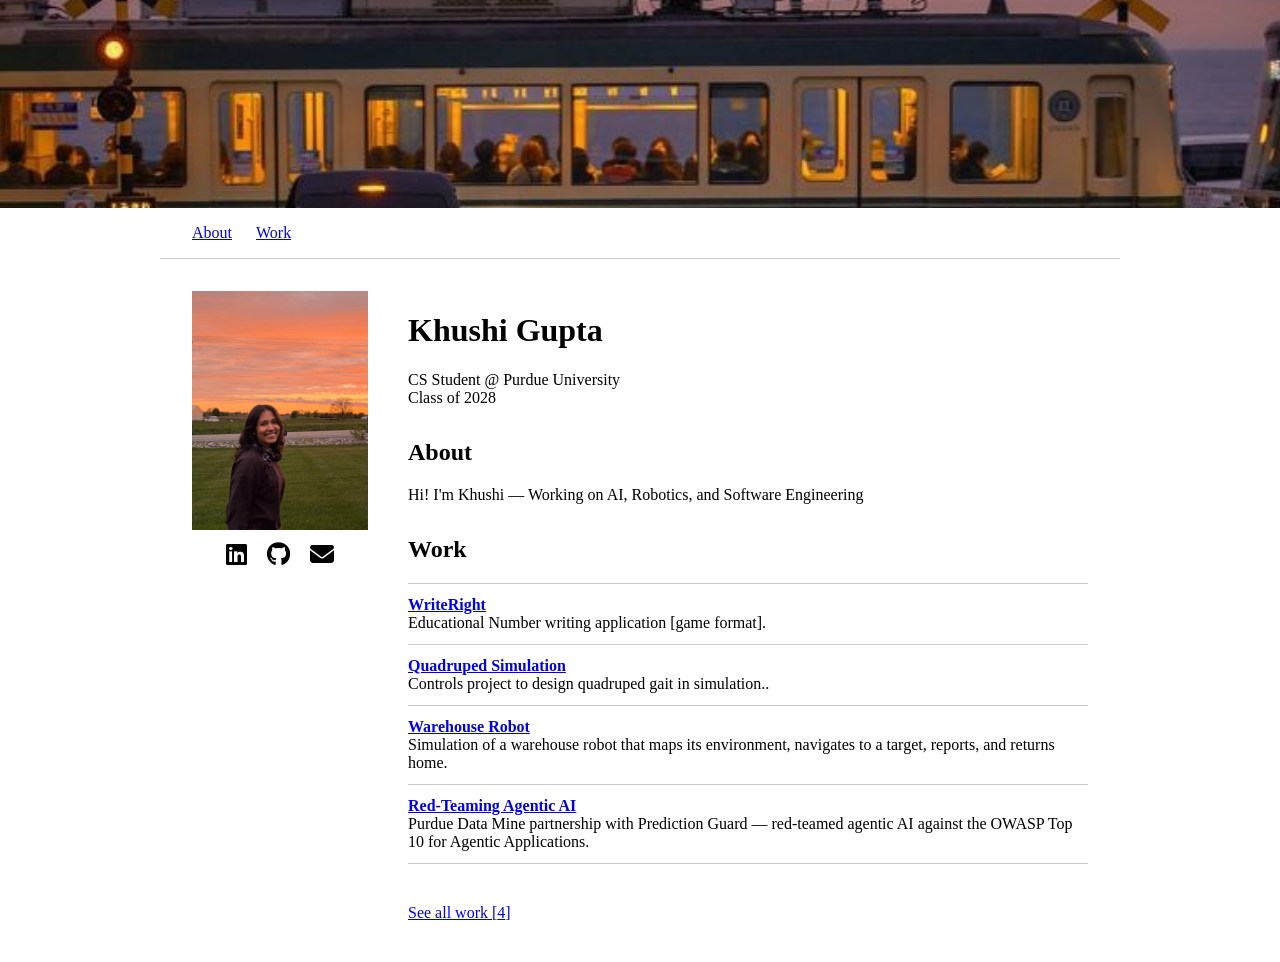
<file: index.html>
<!DOCTYPE html>
<html lang="en">
<head>
    <meta charset="UTF-8">
    <meta name="viewport" content="width=device-width, initial-scale=1.0">
    <title>Khushi Gupta</title>
    <link rel="stylesheet" href="https://cdnjs.cloudflare.com/ajax/libs/font-awesome/6.5.1/css/all.min.css">
    <link rel="stylesheet" href="styles.css">
</head>

<body>

    <header class="banner" aria-label="Profile header"></header>

    <nav class="top-nav" id="top-nav" aria-label="Main"></nav>

    <div class="page">
        <aside class="profile" aria-label="Profile">
            <img class="profile-photo" src="profile.jpeg" alt="Khushi Gupta">
            <nav class="profile-links" aria-label="Social links">
                <a href="https://www.linkedin.com/in/khushigpta/" aria-label="LinkedIn"><i class="fa-brands fa-linkedin"></i></a>
                <a href="https://github.com/kgupt07" aria-label="GitHub"><i class="fa-brands fa-github"></i></a>
                <a href="mailto:007khushigupta@gmail.com" aria-label="Email"><i class="fa-solid fa-envelope"></i></a>
            </nav>
        </aside>

        <main class="content">
            <h1>Khushi Gupta</h1>
            <p> CS Student @ Purdue University <br>
                Class of 2028
            </p>

            <section id="about">
                <h2>About</h2>
                <p>Hi! I'm Khushi — Working on AI, Robotics, and Software Engineering  </p>
            </section>

            <section id="work">
                <h2>Work</h2>

                <ul class="project-list" id="featured-projects"></ul>

                <a class="see-all" id="see-all-work" href="work.html">
                    See all work [<span id="project-count"></span>]
                </a>
            </section>

        </main>
    </div>

    <script src="nav.js"></script>
    <script src="projects.js"></script>
    <script>
        renderNav();
        renderProjectList("featured-projects", { featuredOnly: true });
        renderSeeAllLink("see-all-work", "project-count");
    </script>

</body>
</html>
</file>
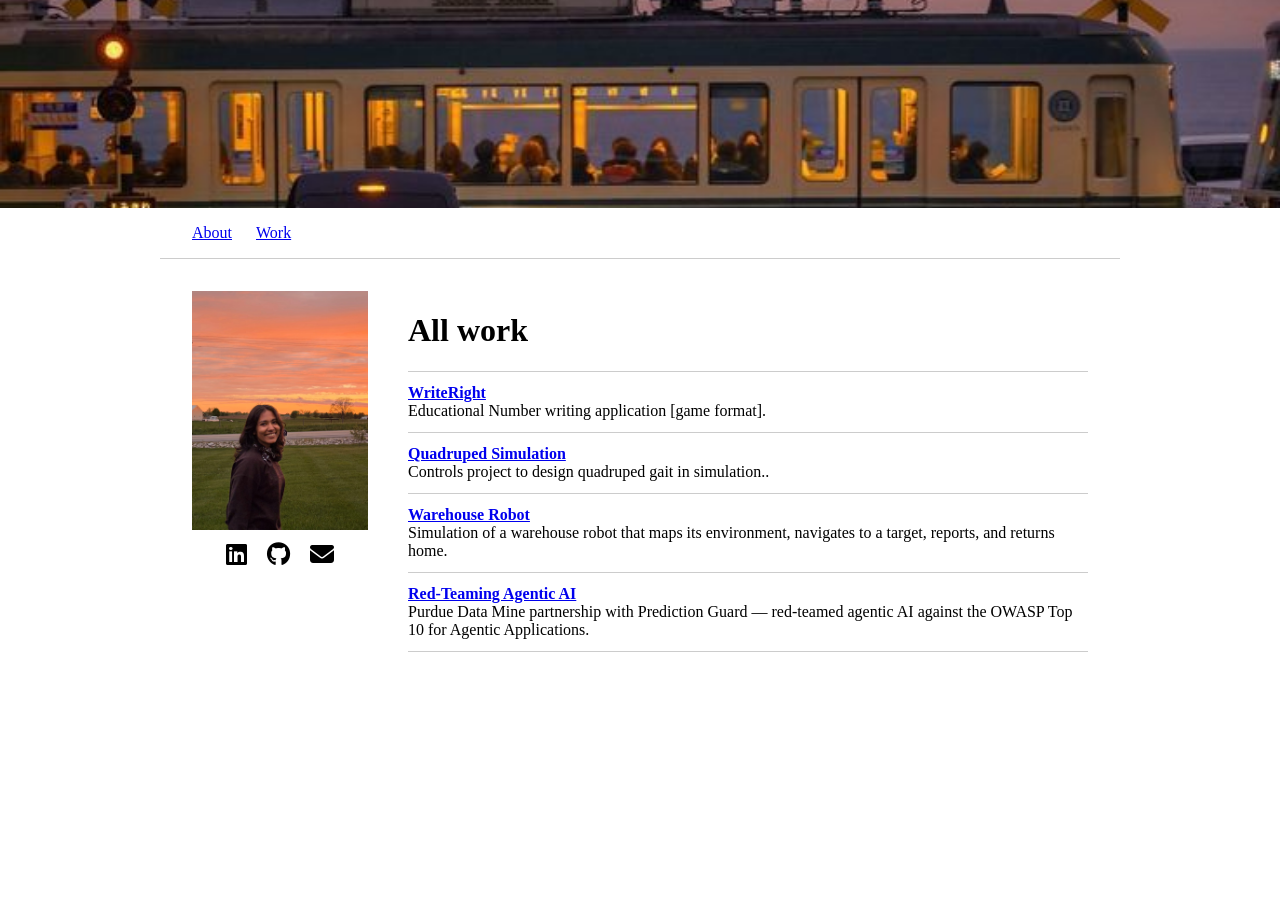
<file: work.html>
<!DOCTYPE html>
<html lang="en">
<head>
    <meta charset="UTF-8">
    <meta name="viewport" content="width=device-width, initial-scale=1.0">
    <title>Work — Khushi Gupta</title>
    <link rel="stylesheet" href="https://cdnjs.cloudflare.com/ajax/libs/font-awesome/6.5.1/css/all.min.css">
    <link rel="stylesheet" href="styles.css">
</head>

<body>

    <header class="banner" aria-label="Profile header"></header>

    <nav class="top-nav" id="top-nav" aria-label="Main"></nav>

    <div class="page">
        <aside class="profile" aria-label="Profile">
            <img class="profile-photo" src="profile.jpeg" alt="Khushi Gupta">
            <nav class="profile-links" aria-label="Social links">
                <a href="https://www.linkedin.com/in/khushigpta/" aria-label="LinkedIn"><i class="fa-brands fa-linkedin"></i></a>
                <a href="https://github.com/kgupt07" aria-label="GitHub"><i class="fa-brands fa-github"></i></a>
                <a href="mailto:007khushigupta@gmail.com" aria-label="Email"><i class="fa-solid fa-envelope"></i></a>
            </nav>
        </aside>

        <main class="content">
            <h1>All work</h1>
            <ul class="project-list" id="all-projects"></ul>
        </main>
    </div>

    <script src="nav.js"></script>
    <script src="projects.js"></script>
    <script>
        renderNav();
        renderProjectList("all-projects");
    </script>

</body>
</html>
</file>
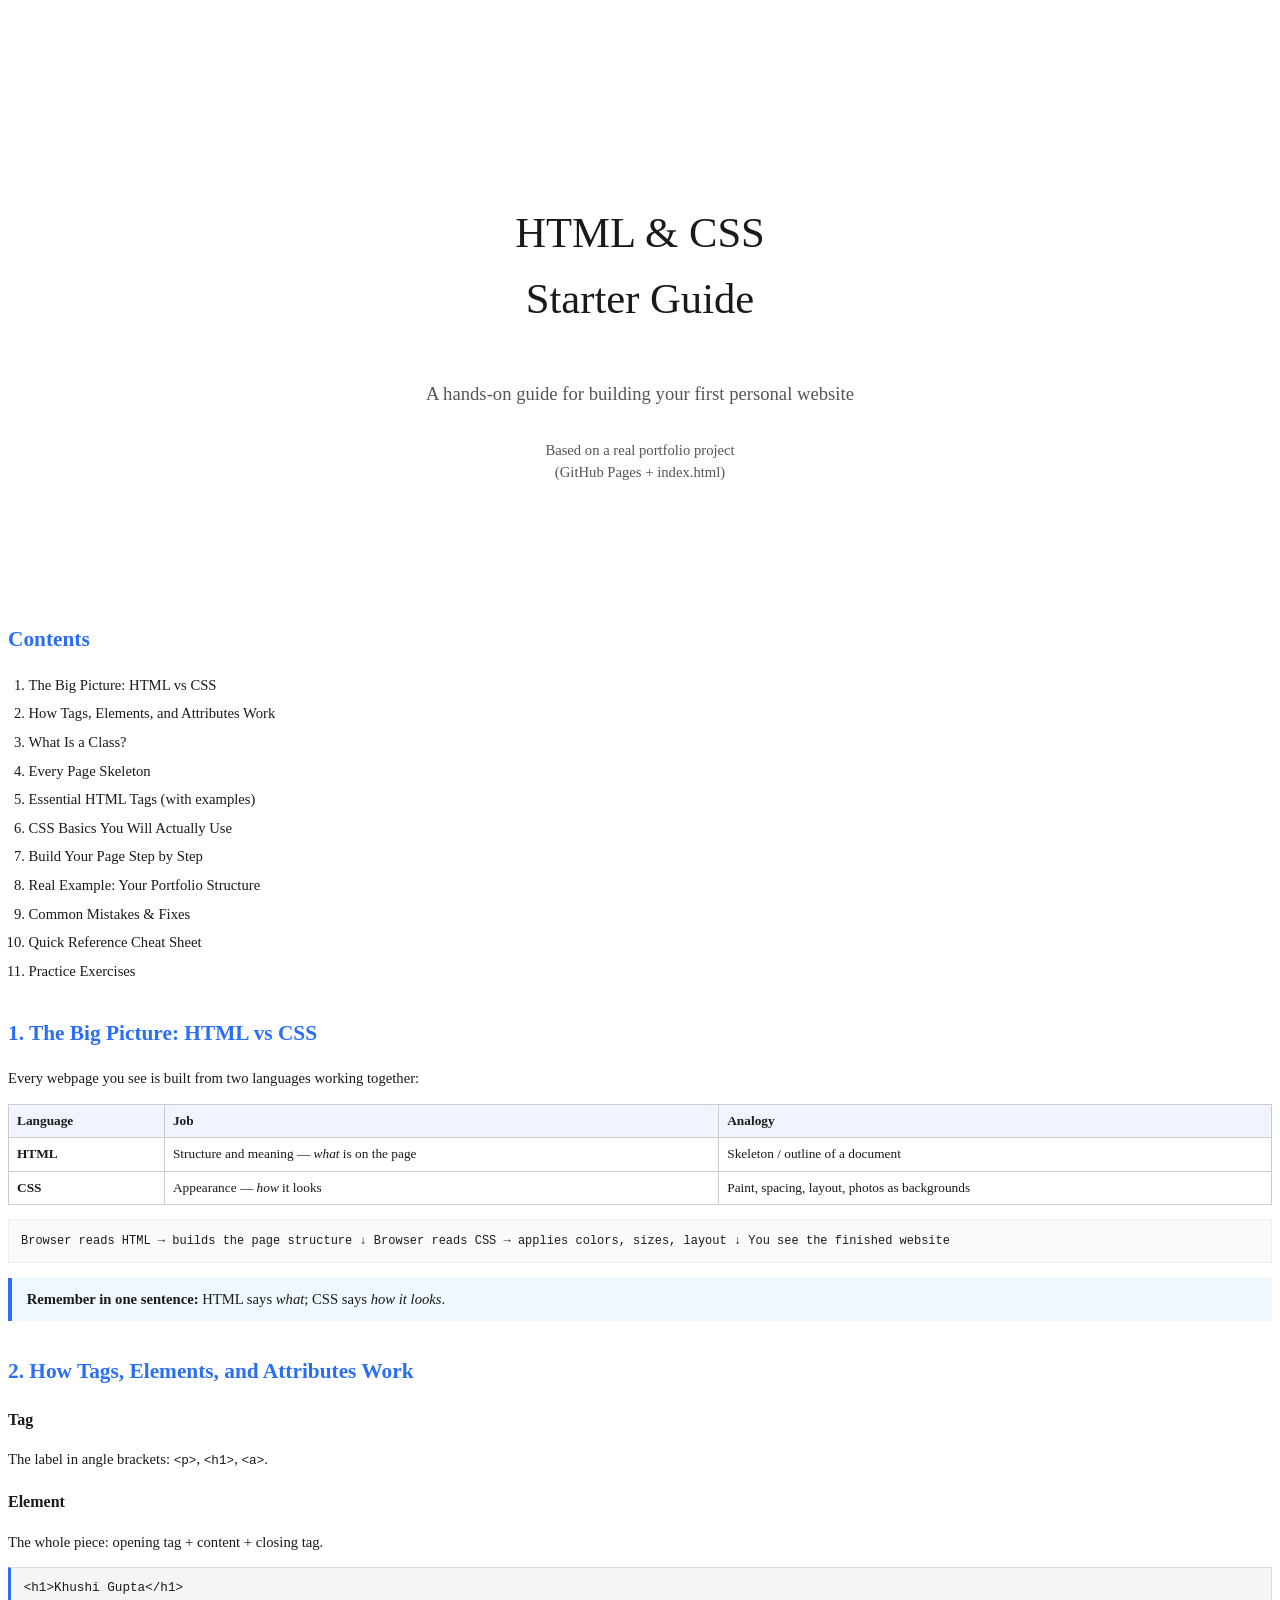
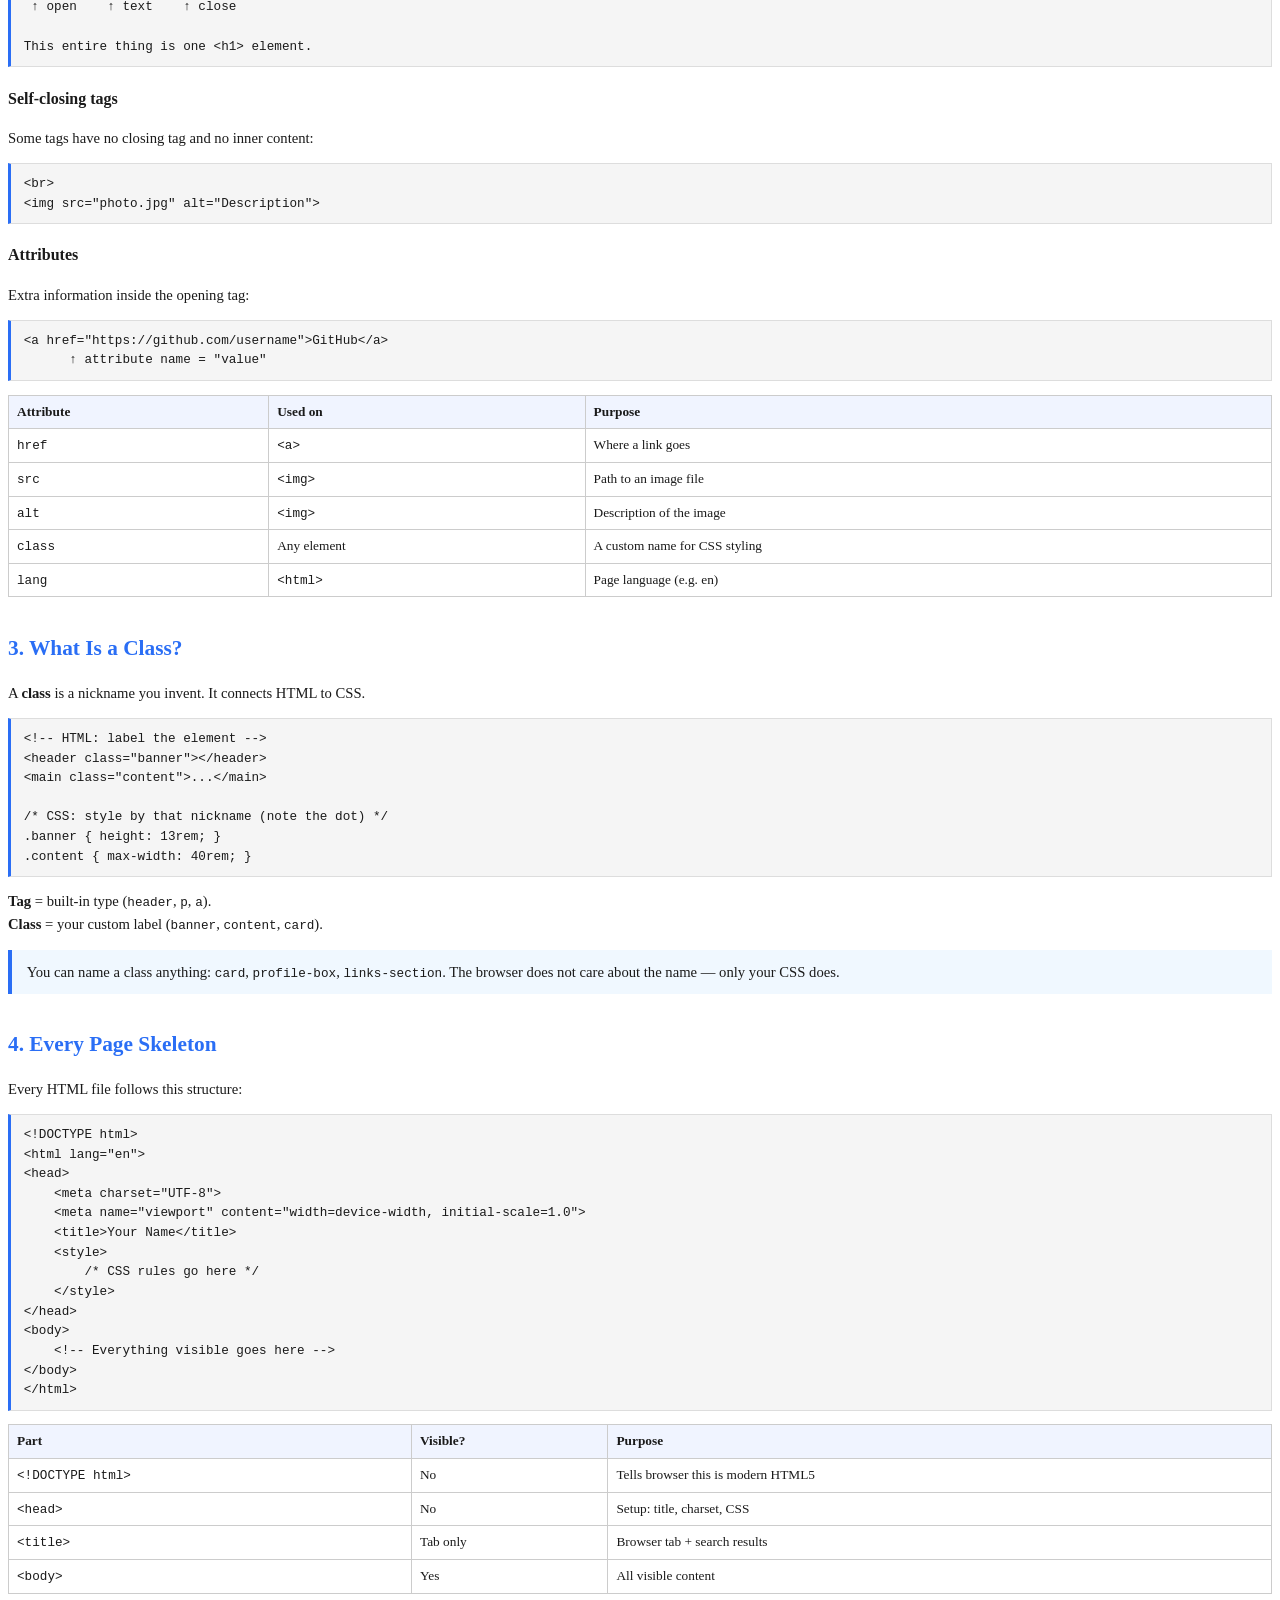
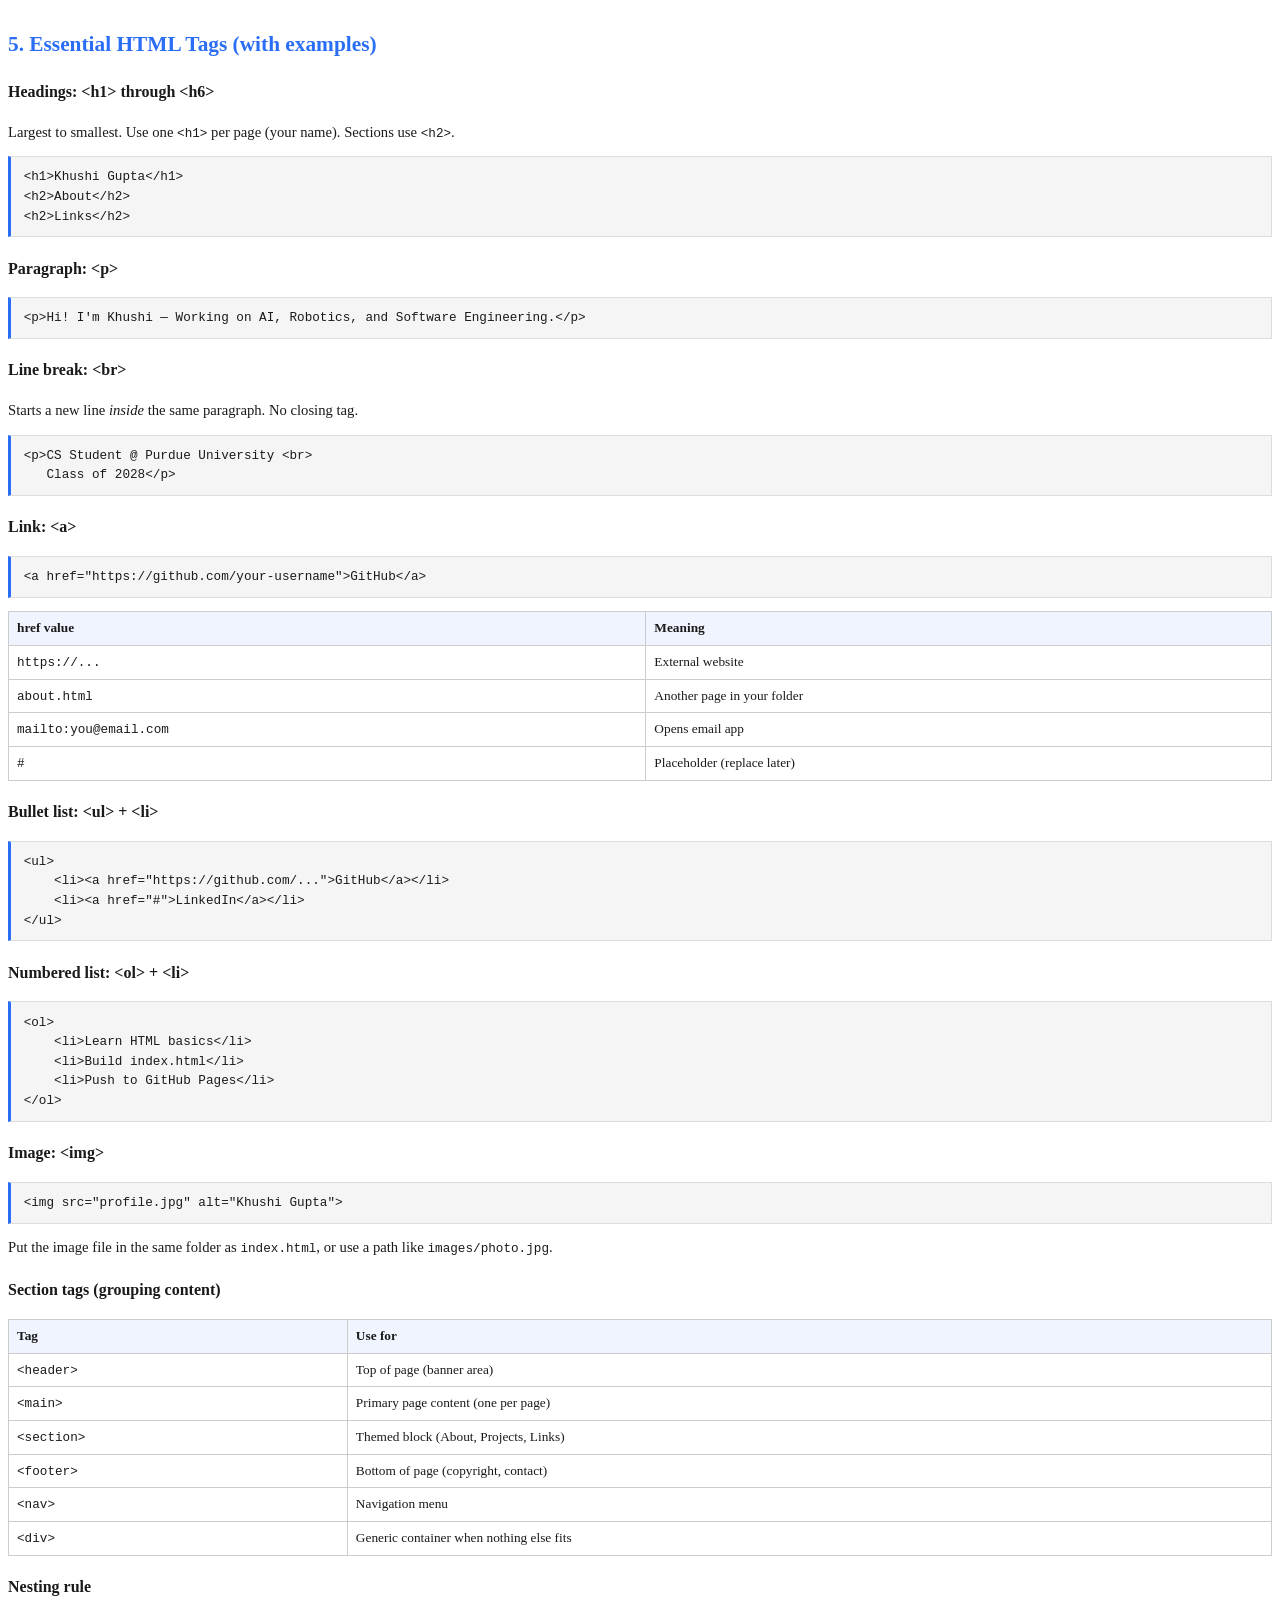
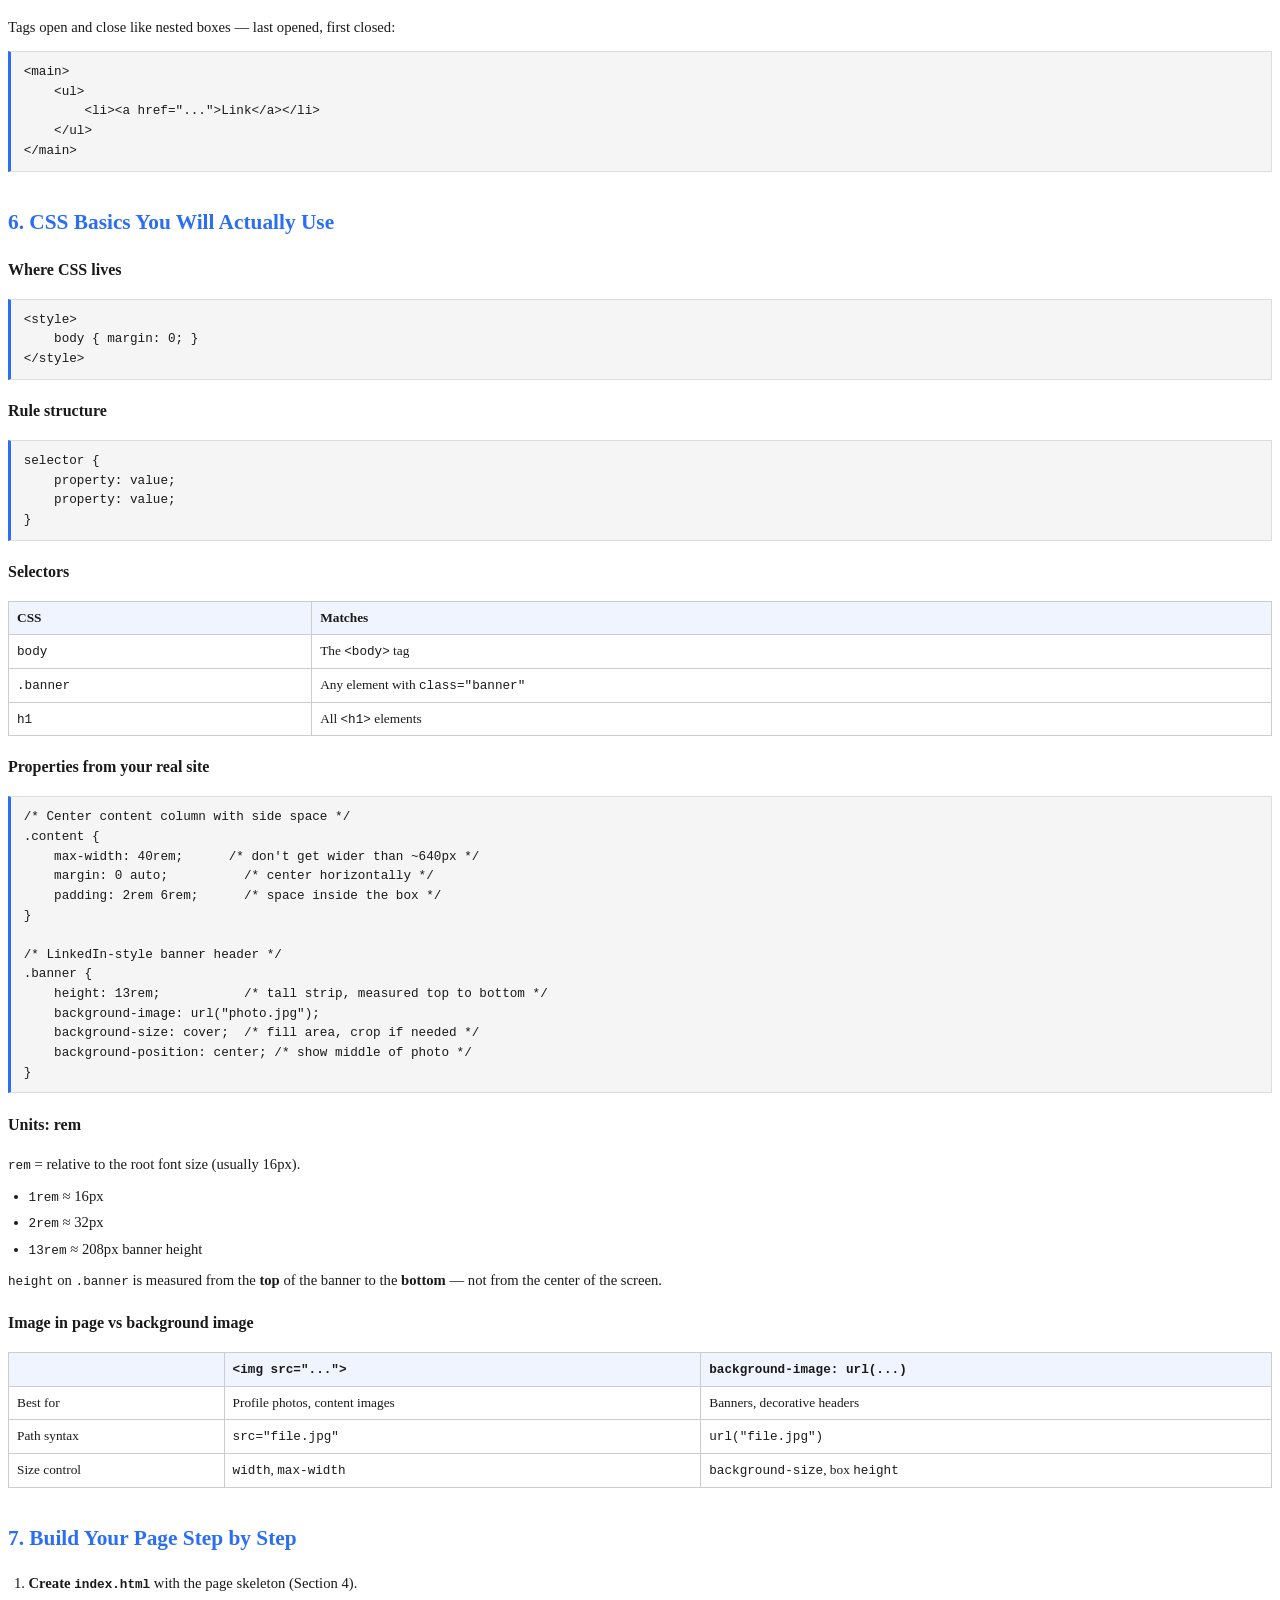
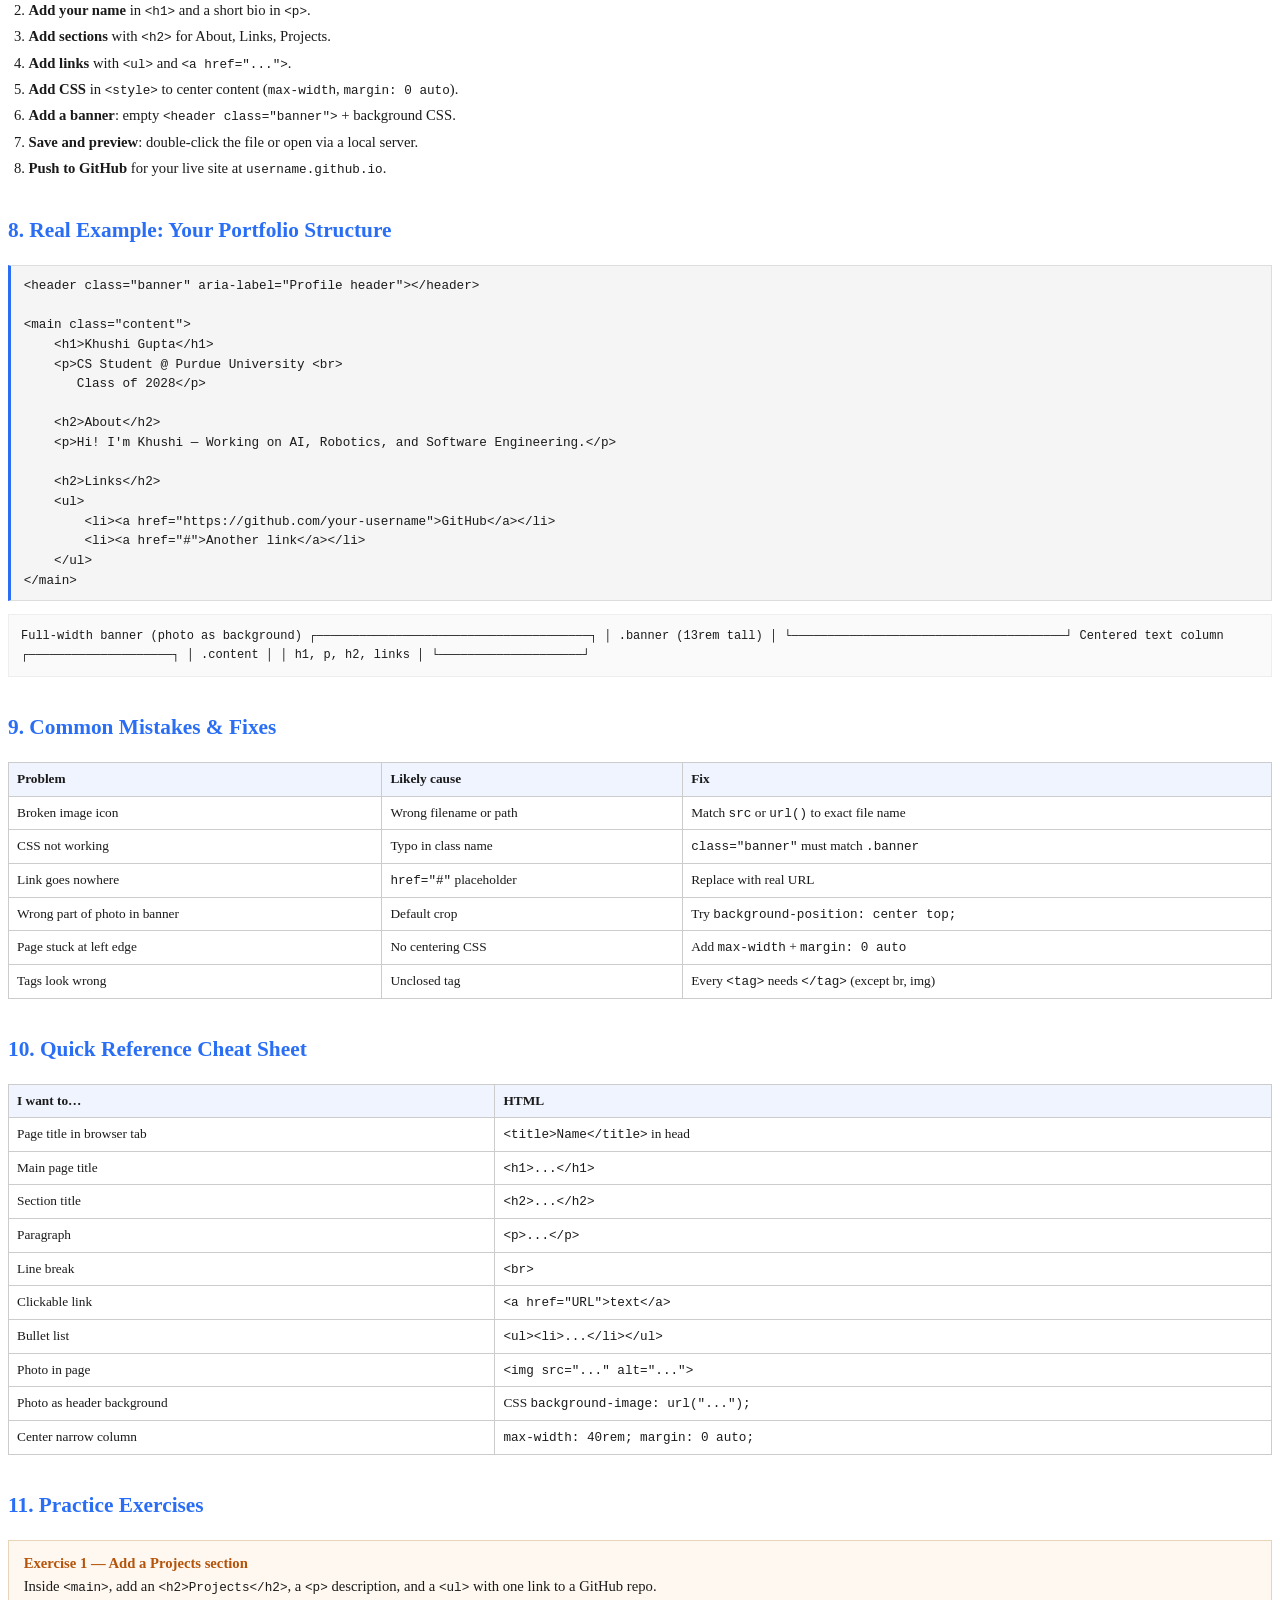
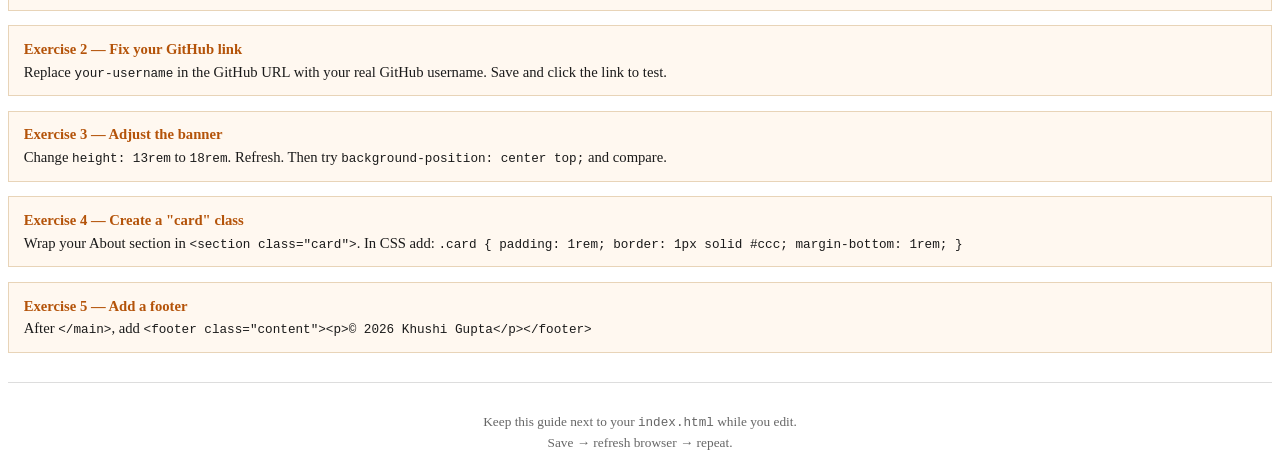
<file: guides/html-css-starter-guide.html>
<!DOCTYPE html>
<html lang="en">
<head>
    <meta charset="UTF-8">
    <title>HTML &amp; CSS Starter Guide</title>
    <style>
        @page {
            size: letter;
            margin: 0.75in;
            @bottom-center {
                content: "HTML & CSS Starter Guide — Page " counter(page);
                font-size: 9pt;
                color: #666;
            }
        }

        * { box-sizing: border-box; }

        body {
            font-family: Georgia, "Times New Roman", serif;
            font-size: 11pt;
            line-height: 1.55;
            color: #1a1a1a;
            max-width: 100%;
        }

        h1 {
            font-size: 26pt;
            font-weight: normal;
            border-bottom: 2px solid #2a6ef5;
            padding-bottom: 0.3em;
            margin-top: 0;
            page-break-after: avoid;
        }

        h2 {
            font-size: 16pt;
            color: #2a6ef5;
            margin-top: 1.6em;
            page-break-after: avoid;
        }

        h3 {
            font-size: 12pt;
            margin-top: 1.2em;
            page-break-after: avoid;
        }

        p { margin: 0.6em 0; }

        ul, ol { margin: 0.5em 0; padding-left: 1.4em; }
        li { margin: 0.25em 0; }

        table {
            width: 100%;
            border-collapse: collapse;
            margin: 1em 0;
            font-size: 10pt;
            page-break-inside: avoid;
        }

        th, td {
            border: 1px solid #ccc;
            padding: 0.45em 0.6em;
            text-align: left;
            vertical-align: top;
        }

        th { background: #f0f4ff; }

        code, pre {
            font-family: Consolas, "Courier New", monospace;
            font-size: 9.5pt;
        }

        pre {
            background: #f5f5f5;
            border: 1px solid #ddd;
            border-left: 3px solid #2a6ef5;
            padding: 0.8em 1em;
            overflow-wrap: break-word;
            white-space: pre-wrap;
            page-break-inside: avoid;
        }

        .cover {
            text-align: center;
            padding: 2in 0 1in;
            page-break-after: always;
        }

        .cover h1 { border: none; font-size: 32pt; }
        .cover p { font-size: 14pt; color: #555; }

        .tip {
            background: #f0f8ff;
            border-left: 4px solid #2a6ef5;
            padding: 0.7em 1em;
            margin: 1em 0;
            page-break-inside: avoid;
        }

        .exercise {
            background: #fff8f0;
            border: 1px solid #e8d4b8;
            padding: 0.8em 1em;
            margin: 1em 0;
            page-break-inside: avoid;
        }

        .exercise strong { color: #b45309; }

        .diagram {
            font-family: Consolas, monospace;
            font-size: 9pt;
            background: #fafafa;
            padding: 1em;
            border: 1px solid #eee;
            page-break-inside: avoid;
        }

        .toc { page-break-after: always; }
        .toc ul { list-style: none; padding-left: 0; }
        .toc li { margin: 0.4em 0; }
        .toc a { color: inherit; text-decoration: none; }

        hr { border: none; border-top: 1px solid #ddd; margin: 2em 0; }
    </style>
</head>
<body>

<section class="cover">
    <h1>HTML &amp; CSS<br>Starter Guide</h1>
    <p>A hands-on guide for building your first personal website</p>
    <p style="font-size: 11pt; margin-top: 2em;">Based on a real portfolio project<br>(GitHub Pages + index.html)</p>
</section>

<section class="toc">
    <h2>Contents</h2>
    <ol>
        <li>The Big Picture: HTML vs CSS</li>
        <li>How Tags, Elements, and Attributes Work</li>
        <li>What Is a Class?</li>
        <li>Every Page Skeleton</li>
        <li>Essential HTML Tags (with examples)</li>
        <li>CSS Basics You Will Actually Use</li>
        <li>Build Your Page Step by Step</li>
        <li>Real Example: Your Portfolio Structure</li>
        <li>Common Mistakes &amp; Fixes</li>
        <li>Quick Reference Cheat Sheet</li>
        <li>Practice Exercises</li>
    </ol>
</section>

<h2>1. The Big Picture: HTML vs CSS</h2>

<p>Every webpage you see is built from two languages working together:</p>

<table>
    <tr>
        <th>Language</th>
        <th>Job</th>
        <th>Analogy</th>
    </tr>
    <tr>
        <td><strong>HTML</strong></td>
        <td>Structure and meaning — <em>what</em> is on the page</td>
        <td>Skeleton / outline of a document</td>
    </tr>
    <tr>
        <td><strong>CSS</strong></td>
        <td>Appearance — <em>how</em> it looks</td>
        <td>Paint, spacing, layout, photos as backgrounds</td>
    </tr>
</table>

<div class="diagram">
Browser reads HTML  →  builds the page structure
        ↓
Browser reads CSS   →  applies colors, sizes, layout
        ↓
You see the finished website
</div>

<div class="tip">
    <strong>Remember in one sentence:</strong> HTML says <em>what</em>; CSS says <em>how it looks</em>.
</div>

<h2>2. How Tags, Elements, and Attributes Work</h2>

<h3>Tag</h3>
<p>The label in angle brackets: <code>&lt;p&gt;</code>, <code>&lt;h1&gt;</code>, <code>&lt;a&gt;</code>.</p>

<h3>Element</h3>
<p>The whole piece: opening tag + content + closing tag.</p>

<pre>&lt;h1&gt;Khushi Gupta&lt;/h1&gt;
 ↑ open    ↑ text    ↑ close

This entire thing is one &lt;h1&gt; element.</pre>

<h3>Self-closing tags</h3>
<p>Some tags have no closing tag and no inner content:</p>
<pre>&lt;br&gt;
&lt;img src="photo.jpg" alt="Description"&gt;</pre>

<h3>Attributes</h3>
<p>Extra information inside the opening tag:</p>
<pre>&lt;a href="https://github.com/username"&gt;GitHub&lt;/a&gt;
      ↑ attribute name = "value"</pre>

<table>
    <tr><th>Attribute</th><th>Used on</th><th>Purpose</th></tr>
    <tr><td><code>href</code></td><td><code>&lt;a&gt;</code></td><td>Where a link goes</td></tr>
    <tr><td><code>src</code></td><td><code>&lt;img&gt;</code></td><td>Path to an image file</td></tr>
    <tr><td><code>alt</code></td><td><code>&lt;img&gt;</code></td><td>Description of the image</td></tr>
    <tr><td><code>class</code></td><td>Any element</td><td>A custom name for CSS styling</td></tr>
    <tr><td><code>lang</code></td><td><code>&lt;html&gt;</code></td><td>Page language (e.g. en)</td></tr>
</table>

<h2>3. What Is a Class?</h2>

<p>A <strong>class</strong> is a nickname you invent. It connects HTML to CSS.</p>

<pre>&lt;!-- HTML: label the element --&gt;
&lt;header class="banner"&gt;&lt;/header&gt;
&lt;main class="content"&gt;...&lt;/main&gt;

/* CSS: style by that nickname (note the dot) */
.banner { height: 13rem; }
.content { max-width: 40rem; }</pre>

<p><strong>Tag</strong> = built-in type (<code>header</code>, <code>p</code>, <code>a</code>).<br>
<strong>Class</strong> = your custom label (<code>banner</code>, <code>content</code>, <code>card</code>).</p>

<div class="tip">
    You can name a class anything: <code>card</code>, <code>profile-box</code>, <code>links-section</code>.
    The browser does not care about the name — only your CSS does.
</div>

<h2>4. Every Page Skeleton</h2>

<p>Every HTML file follows this structure:</p>

<pre>&lt;!DOCTYPE html&gt;
&lt;html lang="en"&gt;
&lt;head&gt;
    &lt;meta charset="UTF-8"&gt;
    &lt;meta name="viewport" content="width=device-width, initial-scale=1.0"&gt;
    &lt;title&gt;Your Name&lt;/title&gt;
    &lt;style&gt;
        /* CSS rules go here */
    &lt;/style&gt;
&lt;/head&gt;
&lt;body&gt;
    &lt;!-- Everything visible goes here --&gt;
&lt;/body&gt;
&lt;/html&gt;</pre>

<table>
    <tr><th>Part</th><th>Visible?</th><th>Purpose</th></tr>
    <tr><td><code>&lt;!DOCTYPE html&gt;</code></td><td>No</td><td>Tells browser this is modern HTML5</td></tr>
    <tr><td><code>&lt;head&gt;</code></td><td>No</td><td>Setup: title, charset, CSS</td></tr>
    <tr><td><code>&lt;title&gt;</code></td><td>Tab only</td><td>Browser tab + search results</td></tr>
    <tr><td><code>&lt;body&gt;</code></td><td>Yes</td><td>All visible content</td></tr>
</table>

<h2>5. Essential HTML Tags (with examples)</h2>

<h3>Headings: &lt;h1&gt; through &lt;h6&gt;</h3>
<p>Largest to smallest. Use one <code>&lt;h1&gt;</code> per page (your name). Sections use <code>&lt;h2&gt;</code>.</p>
<pre>&lt;h1&gt;Khushi Gupta&lt;/h1&gt;
&lt;h2&gt;About&lt;/h2&gt;
&lt;h2&gt;Links&lt;/h2&gt;</pre>

<h3>Paragraph: &lt;p&gt;</h3>
<pre>&lt;p&gt;Hi! I'm Khushi — Working on AI, Robotics, and Software Engineering.&lt;/p&gt;</pre>

<h3>Line break: &lt;br&gt;</h3>
<p>Starts a new line <em>inside</em> the same paragraph. No closing tag.</p>
<pre>&lt;p&gt;CS Student @ Purdue University &lt;br&gt;
   Class of 2028&lt;/p&gt;</pre>

<h3>Link: &lt;a&gt;</h3>
<pre>&lt;a href="https://github.com/your-username"&gt;GitHub&lt;/a&gt;</pre>

<table>
    <tr><th>href value</th><th>Meaning</th></tr>
    <tr><td><code>https://...</code></td><td>External website</td></tr>
    <tr><td><code>about.html</code></td><td>Another page in your folder</td></tr>
    <tr><td><code>mailto:you@email.com</code></td><td>Opens email app</td></tr>
    <tr><td><code>#</code></td><td>Placeholder (replace later)</td></tr>
</table>

<h3>Bullet list: &lt;ul&gt; + &lt;li&gt;</h3>
<pre>&lt;ul&gt;
    &lt;li&gt;&lt;a href="https://github.com/..."&gt;GitHub&lt;/a&gt;&lt;/li&gt;
    &lt;li&gt;&lt;a href="#"&gt;LinkedIn&lt;/a&gt;&lt;/li&gt;
&lt;/ul&gt;</pre>

<h3>Numbered list: &lt;ol&gt; + &lt;li&gt;</h3>
<pre>&lt;ol&gt;
    &lt;li&gt;Learn HTML basics&lt;/li&gt;
    &lt;li&gt;Build index.html&lt;/li&gt;
    &lt;li&gt;Push to GitHub Pages&lt;/li&gt;
&lt;/ol&gt;</pre>

<h3>Image: &lt;img&gt;</h3>
<pre>&lt;img src="profile.jpg" alt="Khushi Gupta"&gt;</pre>
<p>Put the image file in the same folder as <code>index.html</code>, or use a path like <code>images/photo.jpg</code>.</p>

<h3>Section tags (grouping content)</h3>
<table>
    <tr><th>Tag</th><th>Use for</th></tr>
    <tr><td><code>&lt;header&gt;</code></td><td>Top of page (banner area)</td></tr>
    <tr><td><code>&lt;main&gt;</code></td><td>Primary page content (one per page)</td></tr>
    <tr><td><code>&lt;section&gt;</code></td><td>Themed block (About, Projects, Links)</td></tr>
    <tr><td><code>&lt;footer&gt;</code></td><td>Bottom of page (copyright, contact)</td></tr>
    <tr><td><code>&lt;nav&gt;</code></td><td>Navigation menu</td></tr>
    <tr><td><code>&lt;div&gt;</code></td><td>Generic container when nothing else fits</td></tr>
</table>

<h3>Nesting rule</h3>
<p>Tags open and close like nested boxes — last opened, first closed:</p>
<pre>&lt;main&gt;
    &lt;ul&gt;
        &lt;li&gt;&lt;a href="..."&gt;Link&lt;/a&gt;&lt;/li&gt;
    &lt;/ul&gt;
&lt;/main&gt;</pre>

<h2>6. CSS Basics You Will Actually Use</h2>

<h3>Where CSS lives</h3>
<pre>&lt;style&gt;
    body { margin: 0; }
&lt;/style&gt;</pre>

<h3>Rule structure</h3>
<pre>selector {
    property: value;
    property: value;
}</pre>

<h3>Selectors</h3>
<table>
    <tr><th>CSS</th><th>Matches</th></tr>
    <tr><td><code>body</code></td><td>The <code>&lt;body&gt;</code> tag</td></tr>
    <tr><td><code>.banner</code></td><td>Any element with <code>class="banner"</code></td></tr>
    <tr><td><code>h1</code></td><td>All <code>&lt;h1&gt;</code> elements</td></tr>
</table>

<h3>Properties from your real site</h3>

<pre>/* Center content column with side space */
.content {
    max-width: 40rem;      /* don't get wider than ~640px */
    margin: 0 auto;          /* center horizontally */
    padding: 2rem 6rem;      /* space inside the box */
}

/* LinkedIn-style banner header */
.banner {
    height: 13rem;           /* tall strip, measured top to bottom */
    background-image: url("photo.jpg");
    background-size: cover;  /* fill area, crop if needed */
    background-position: center; /* show middle of photo */
}</pre>

<h3>Units: rem</h3>
<p><code>rem</code> = relative to the root font size (usually 16px).</p>
<ul>
    <li><code>1rem</code> ≈ 16px</li>
    <li><code>2rem</code> ≈ 32px</li>
    <li><code>13rem</code> ≈ 208px banner height</li>
</ul>
<p><code>height</code> on <code>.banner</code> is measured from the <strong>top</strong> of the banner to the <strong>bottom</strong> — not from the center of the screen.</p>

<h3>Image in page vs background image</h3>
<table>
    <tr><th></th><th><code>&lt;img src="..."&gt;</code></th><th><code>background-image: url(...)</code></th></tr>
    <tr><td>Best for</td><td>Profile photos, content images</td><td>Banners, decorative headers</td></tr>
    <tr><td>Path syntax</td><td><code>src="file.jpg"</code></td><td><code>url("file.jpg")</code></td></tr>
    <tr><td>Size control</td><td><code>width</code>, <code>max-width</code></td><td><code>background-size</code>, box <code>height</code></td></tr>
</table>

<h2>7. Build Your Page Step by Step</h2>

<ol>
    <li><strong>Create <code>index.html</code></strong> with the page skeleton (Section 4).</li>
    <li><strong>Add your name</strong> in <code>&lt;h1&gt;</code> and a short bio in <code>&lt;p&gt;</code>.</li>
    <li><strong>Add sections</strong> with <code>&lt;h2&gt;</code> for About, Links, Projects.</li>
    <li><strong>Add links</strong> with <code>&lt;ul&gt;</code> and <code>&lt;a href="..."&gt;</code>.</li>
    <li><strong>Add CSS</strong> in <code>&lt;style&gt;</code> to center content (<code>max-width</code>, <code>margin: 0 auto</code>).</li>
    <li><strong>Add a banner</strong>: empty <code>&lt;header class="banner"&gt;</code> + background CSS.</li>
    <li><strong>Save and preview</strong>: double-click the file or open via a local server.</li>
    <li><strong>Push to GitHub</strong> for your live site at <code>username.github.io</code>.</li>
</ol>

<h2>8. Real Example: Your Portfolio Structure</h2>

<pre>&lt;header class="banner" aria-label="Profile header"&gt;&lt;/header&gt;

&lt;main class="content"&gt;
    &lt;h1&gt;Khushi Gupta&lt;/h1&gt;
    &lt;p&gt;CS Student @ Purdue University &lt;br&gt;
       Class of 2028&lt;/p&gt;

    &lt;h2&gt;About&lt;/h2&gt;
    &lt;p&gt;Hi! I'm Khushi — Working on AI, Robotics, and Software Engineering.&lt;/p&gt;

    &lt;h2&gt;Links&lt;/h2&gt;
    &lt;ul&gt;
        &lt;li&gt;&lt;a href="https://github.com/your-username"&gt;GitHub&lt;/a&gt;&lt;/li&gt;
        &lt;li&gt;&lt;a href="#"&gt;Another link&lt;/a&gt;&lt;/li&gt;
    &lt;/ul&gt;
&lt;/main&gt;</pre>

<div class="diagram">
Full-width banner (photo as background)
┌──────────────────────────────────────┐
│           .banner (13rem tall)        │
└──────────────────────────────────────┘
        Centered text column
        ┌────────────────────┐
        │  .content          │
        │  h1, p, h2, links  │
        └────────────────────┘
</div>

<h2>9. Common Mistakes &amp; Fixes</h2>

<table>
    <tr><th>Problem</th><th>Likely cause</th><th>Fix</th></tr>
    <tr><td>Broken image icon</td><td>Wrong filename or path</td><td>Match <code>src</code> or <code>url()</code> to exact file name</td></tr>
    <tr><td>CSS not working</td><td>Typo in class name</td><td><code>class="banner"</code> must match <code>.banner</code></td></tr>
    <tr><td>Link goes nowhere</td><td><code>href="#"</code> placeholder</td><td>Replace with real URL</td></tr>
    <tr><td>Wrong part of photo in banner</td><td>Default crop</td><td>Try <code>background-position: center top;</code></td></tr>
    <tr><td>Page stuck at left edge</td><td>No centering CSS</td><td>Add <code>max-width</code> + <code>margin: 0 auto</code></td></tr>
    <tr><td>Tags look wrong</td><td>Unclosed tag</td><td>Every <code>&lt;tag&gt;</code> needs <code>&lt;/tag&gt;</code> (except br, img)</td></tr>
</table>

<h2>10. Quick Reference Cheat Sheet</h2>

<table>
    <tr><th>I want to…</th><th>HTML</th></tr>
    <tr><td>Page title in browser tab</td><td><code>&lt;title&gt;Name&lt;/title&gt;</code> in head</td></tr>
    <tr><td>Main page title</td><td><code>&lt;h1&gt;...&lt;/h1&gt;</code></td></tr>
    <tr><td>Section title</td><td><code>&lt;h2&gt;...&lt;/h2&gt;</code></td></tr>
    <tr><td>Paragraph</td><td><code>&lt;p&gt;...&lt;/p&gt;</code></td></tr>
    <tr><td>Line break</td><td><code>&lt;br&gt;</code></td></tr>
    <tr><td>Clickable link</td><td><code>&lt;a href="URL"&gt;text&lt;/a&gt;</code></td></tr>
    <tr><td>Bullet list</td><td><code>&lt;ul&gt;&lt;li&gt;...&lt;/li&gt;&lt;/ul&gt;</code></td></tr>
    <tr><td>Photo in page</td><td><code>&lt;img src="..." alt="..."&gt;</code></td></tr>
    <tr><td>Photo as header background</td><td>CSS <code>background-image: url("...");</code></td></tr>
    <tr><td>Center narrow column</td><td><code>max-width: 40rem; margin: 0 auto;</code></td></tr>
</table>

<h2>11. Practice Exercises</h2>

<div class="exercise">
    <strong>Exercise 1 — Add a Projects section</strong><br>
    Inside <code>&lt;main&gt;</code>, add an <code>&lt;h2&gt;Projects&lt;/h2&gt;</code>, a <code>&lt;p&gt;</code> description, and a <code>&lt;ul&gt;</code> with one link to a GitHub repo.
</div>

<div class="exercise">
    <strong>Exercise 2 — Fix your GitHub link</strong><br>
    Replace <code>your-username</code> in the GitHub URL with your real GitHub username. Save and click the link to test.
</div>

<div class="exercise">
    <strong>Exercise 3 — Adjust the banner</strong><br>
    Change <code>height: 13rem</code> to <code>18rem</code>. Refresh. Then try <code>background-position: center top;</code> and compare.
</div>

<div class="exercise">
    <strong>Exercise 4 — Create a "card" class</strong><br>
    Wrap your About section in <code>&lt;section class="card"&gt;</code>. In CSS add: <code>.card { padding: 1rem; border: 1px solid #ccc; margin-bottom: 1rem; }</code>
</div>

<div class="exercise">
    <strong>Exercise 5 — Add a footer</strong><br>
    After <code>&lt;/main&gt;</code>, add <code>&lt;footer class="content"&gt;&lt;p&gt;© 2026 Khushi Gupta&lt;/p&gt;&lt;/footer&gt;</code>
</div>

<hr>
<p style="text-align: center; color: #666; font-size: 10pt;">
    Keep this guide next to your <code>index.html</code> while you edit.<br>
    Save → refresh browser → repeat.
</p>

</body>
</html>
</file>
<file: styles.css>
body {
    margin: 0;
}

.banner {
    height: 13rem;
    background-image: url("train.jpeg");
    background-size: cover;
    background-position: center;
}

.top-nav {
    max-width: 56rem;
    margin: 0 auto;
    padding: 1rem 2rem;
    border-bottom: 1px solid #ccc;
}

.top-nav a {
    margin-right: 1.5rem;
}

.page {
    display: grid;
    grid-template-columns: 11rem 1fr;
    gap: 2.5rem;
    max-width: 56rem;
    margin: 0 auto;
    padding: 2rem;
}

.profile {
    display: flex;
    flex-direction: column;
    gap: 0.75rem;
}

.profile-photo {
    width: 100%;
    height: auto;
    display: block;
}

.profile-links {
    display: flex;
    flex-direction: row;
    justify-content: center;
    align-items: center;
    gap: 1.25rem;
    font-size: 1.5rem;
}

.profile-links a {
    color: black;
}

.profile-links a:hover {
    color: gray;
}

.content {
    min-width: 0;
}

section {
    margin-top: 2rem;
}

/* Work section — edit layout here only */
.project-list {
    list-style: none;
    padding: 0;
    border-top: 1px solid #ccc;
}

.project-list li {
    border-bottom: 1px solid #ccc;
    padding: 0.75rem 0;
}

.project-list a {
    font-weight: bold;
}

.see-all {
    display: inline-block;
    margin-top: 1rem;
    padding: 0.5rem 0;
}

@media (max-width: 700px) {
    .page {
        grid-template-columns: 1fr;
        gap: 1.5rem;
    }

    .profile {
        flex-direction: row;
        align-items: flex-start;
        gap: 1rem;
    }

    .profile-photo {
        width: 7rem;
        flex-shrink: 0;
    }

    .profile-links {
        justify-content: flex-start;
    }
}
</file>
